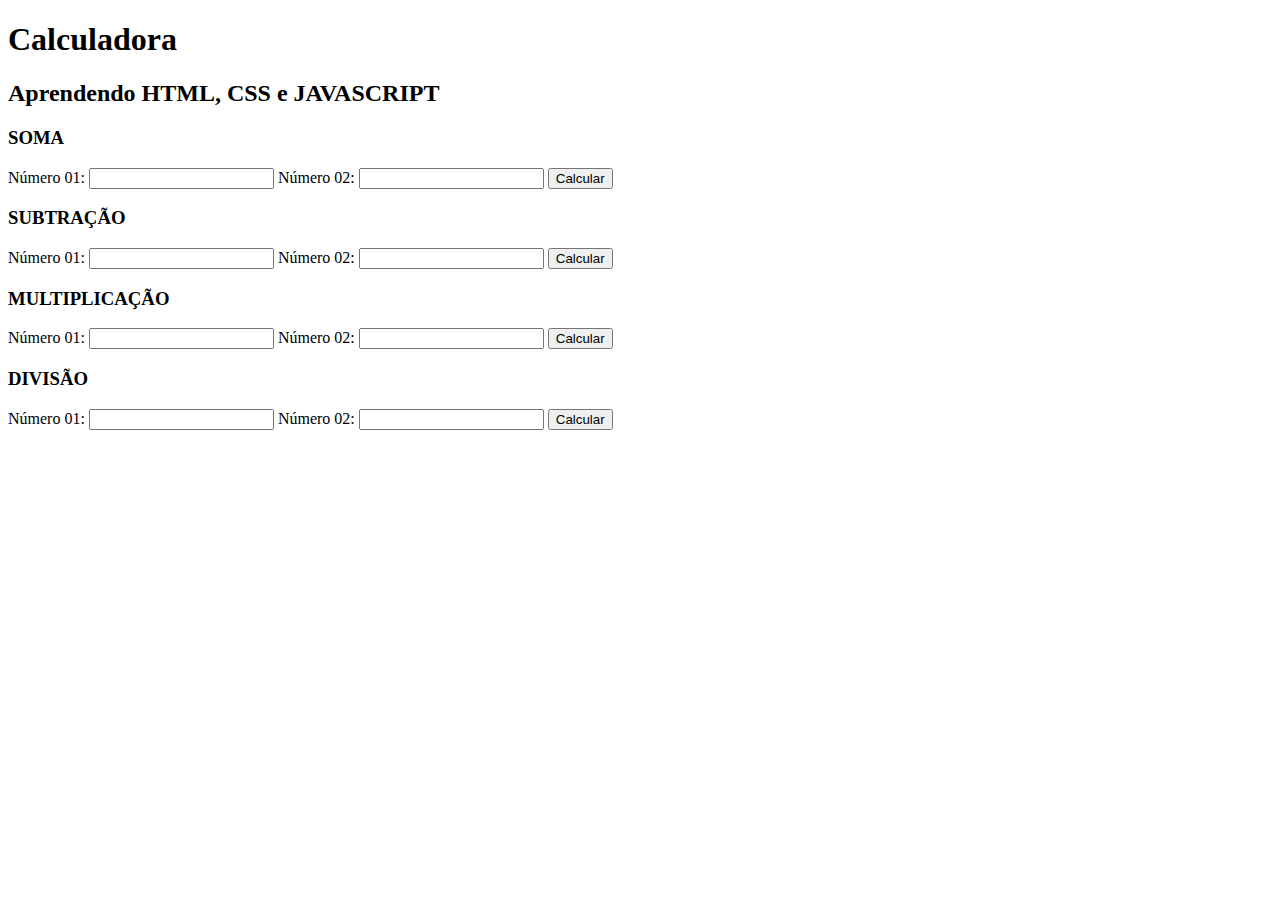
<file: Calculadora/index.html>
<!DOCTYPE html>
<html lang="en">
   <head>
      <meta charset="UTF-8">
      <meta name="viewport" content="width=device-width, initial-scale=1.0">
      <title>Calculadora</title>
   </head>
   <body>
      <h1>Calculadora</h1>
      <h2>Aprendendo HTML, CSS e JAVASCRIPT</h2>

      <section>
         <div>
            <h3>SOMA</h3>
            <label for="n1">Número 01:</label>
            <input type="number" id="n1">
            <label for="n2">Número 02:</label>
            <input type="number" id="n2">
            <button onclick="soma()">Calcular</button>
            <p id="resp_soma"></p>
         </div>

         <div>
            <h3>SUBTRAÇÃO</h3>
            <label for="n3">Número 01:</label>
            <input type="number" id="n3">
            <label for="n4">Número 02:</label>
            <input type="number" id="n4">
            <button onclick="subtrai()">Calcular</button>
            <p id="resp_subtrai"></p>
         </div>
         
         <div>
            <h3>MULTIPLICAÇÃO</h3>
            <label for="n5">Número 01:</label>
            <input type="number" id="n5">
            <label for="n6">Número 02:</label>
            <input type="number" id="n6">
            <button onclick="mult()">Calcular</button>
            <p id="resp_mult"></p>
         </div>
         
         <div>
            <h3>DIVISÃO</h3>
            <label for="n7">Número 01:</label>
            <input type="number" id="n7">
            <label for="n8">Número 02:</label>
            <input type="number" id="n8">
            <button onclick="dividir()">Calcular</button>
            <p id="resp_div"></p>
         </div>
      </section>

      <script src="script.js"></script>
   </body>
</html>
</file>
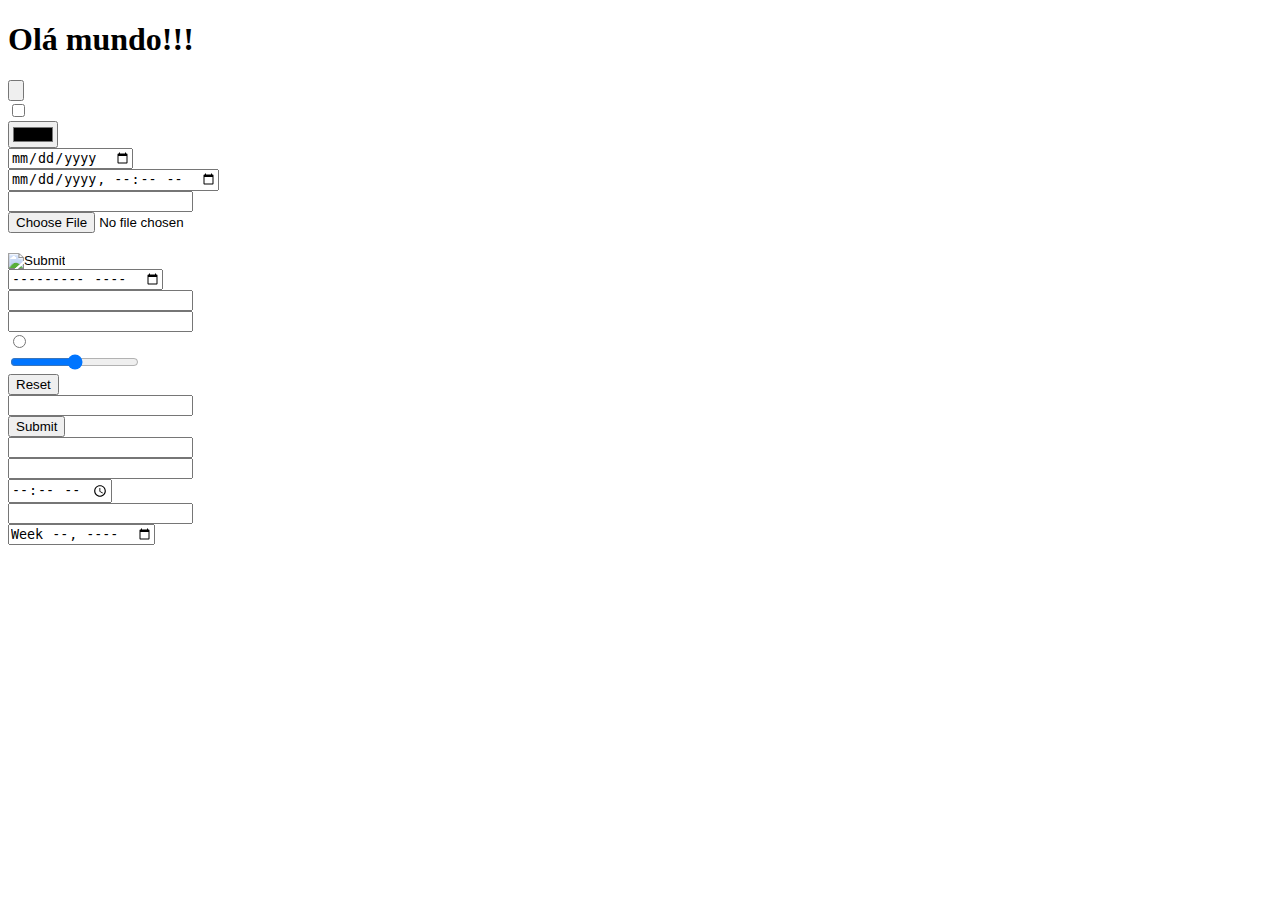
<file: curso-front/index.html>
<!DOCTYPE html>
<html lang="en">
   <head>
      <meta charset="UTF-8">
      <meta name="viewport" content="width=device-width, initial-scale=1.0">
      <title>Primeira página</title>
   </head>
   <body>
      <h1>Olá mundo!!!</h1>

    <input type="button"> <br/>
    <input type="checkbox"> <br/>
    <input type="color"> <br/>
    <input type="date"> <br/>
    <input type="datetime-local"> <br/>
    <input type="email"> <br/>
    <input type="file"> <br/>
    <input type="hidden"> <br/>
    <input type="image"> <br/>
    <input type="month"> <br/>
    <input type="number"> <br/>
    <input type="password"> <br/>
    <input type="radio"> <br/>
    <input type="range"> <br/>
    <input type="reset"> <br/>
    <input type="search"> <br/>
    <input type="submit"> <br/>
    <input type="tel"> <br/>
    <input type="text"> <br/>
    <input type="time"> <br/>
    <input type="url"> <br/>
    <input type="week"> <br/>

   </body>
</html>
</file>
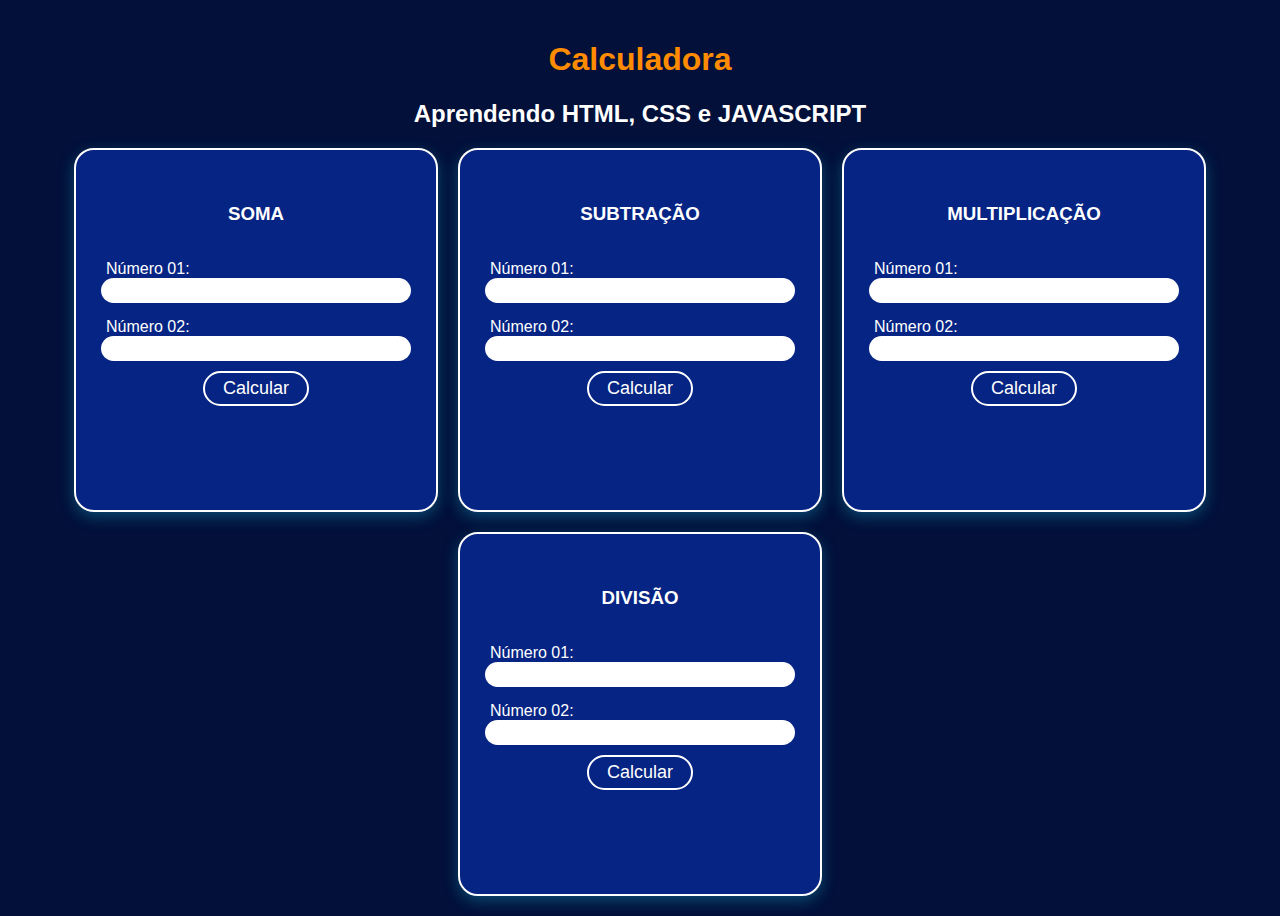
<file: curso-front/Calculadora/index.html>
<!DOCTYPE html>
<html lang="en">
   <head>
      <meta charset="UTF-8">
      <meta name="viewport" content="width=device-width, initial-scale=1.0">
      <title>Calculadora</title>
      <link rel="stylesheet" href="style.css">
   </head>
   <body>
      <h1 class="titulo">Calculadora</h1>
      <h2>Aprendendo HTML, CSS e JAVASCRIPT</h2>

      <section>
         <div>
            <h3>SOMA</h3>
            <label for="n1">Número 01:</label>
            <input type="number" id="n1">
            <label for="n2">Número 02:</label>
            <input type="number" id="n2">
            <button onclick="soma()">Calcular</button>
            <p id="resp_soma"></p>
         </div>

         <div>
            <h3>SUBTRAÇÃO</h3>
            <label for="n3">Número 01:</label>
            <input type="number" id="n3">
            <label for="n4">Número 02:</label>
            <input type="number" id="n4">
            <button onclick="subtrai()">Calcular</button>
            <p id="resp_subtrai"></p>
         </div>
         
         <div>
            <h3>MULTIPLICAÇÃO</h3>
            <label for="n5">Número 01:</label>
            <input type="number" id="n5">
            <label for="n6">Número 02:</label>
            <input type="number" id="n6">
            <button onclick="mult()">Calcular</button>
            <p id="resp_mult"></p>
         </div>
         
         <div>
            <h3>DIVISÃO</h3>
            <label for="n7">Número 01:</label>
            <input type="number" id="n7">
            <label for="n8">Número 02:</label>
            <input type="number" id="n8">
            <button onclick="dividir()">Calcular</button>
            <p id="resp_div"></p>
         </div>
      </section>

      <script src="script.js"></script>
   </body>
</html>
</file>
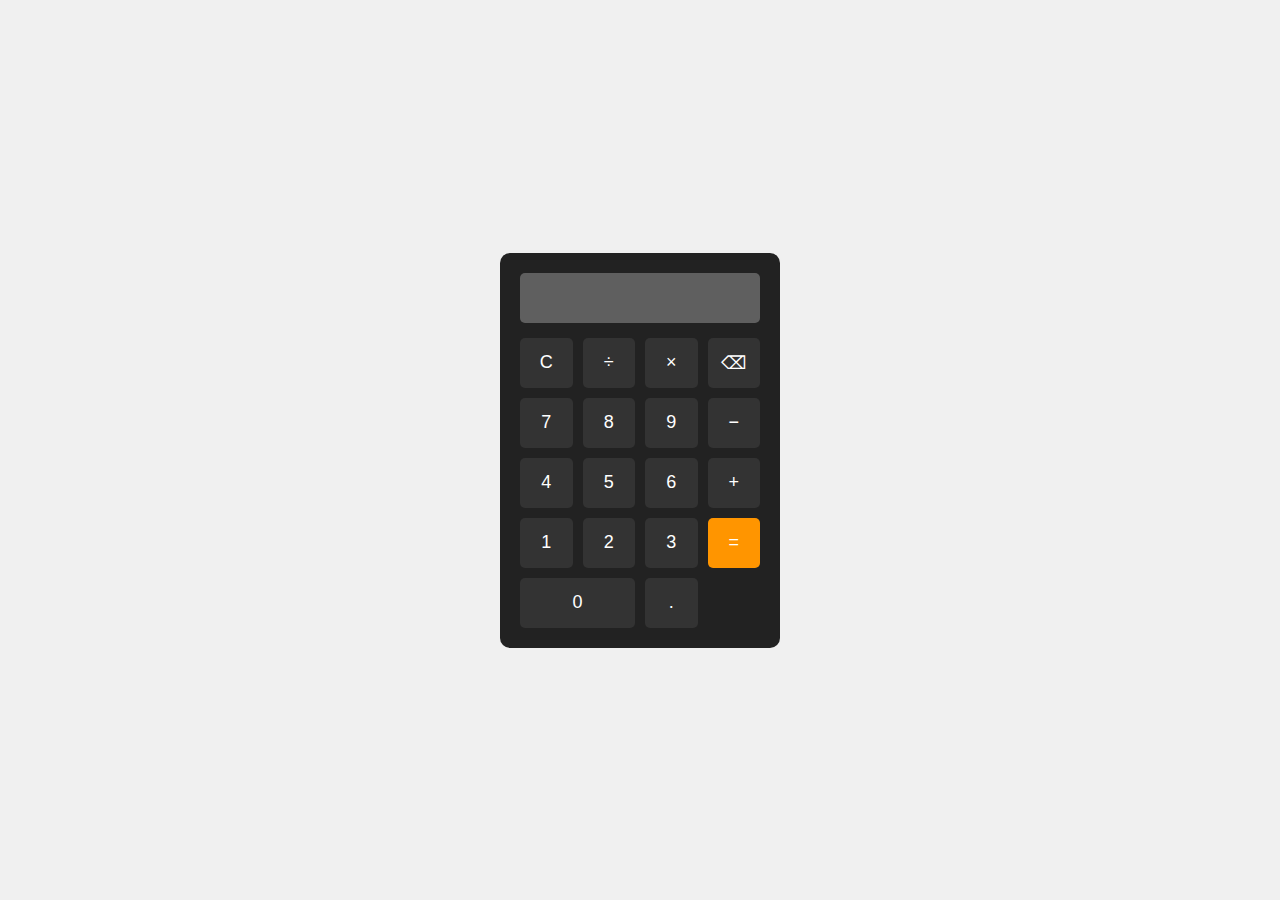
<file: curso-front/doChat/index.html>
<!DOCTYPE html>
<html lang="pt-BR">
<head>
    <meta charset="UTF-8">
    <title>Calculadora</title>
    <link rel="stylesheet" href="style.css">
</head>
<body>

    <div class="calculator">
        <input type="text" id="display" disabled>

        <div class="buttons">
            <button onclick="clearDisplay()">C</button>
            <button onclick="appendValue('/')">÷</button>
            <button onclick="appendValue('*')">×</button>
            <button onclick="deleteLast()">⌫</button>

            <button onclick="appendValue('7')">7</button>
            <button onclick="appendValue('8')">8</button>
            <button onclick="appendValue('9')">9</button>
            <button onclick="appendValue('-')">−</button>

            <button onclick="appendValue('4')">4</button>
            <button onclick="appendValue('5')">5</button>
            <button onclick="appendValue('6')">6</button>
            <button onclick="appendValue('+')">+</button>

            <button onclick="appendValue('1')">1</button>
            <button onclick="appendValue('2')">2</button>
            <button onclick="appendValue('3')">3</button>
            <button class="equal" onclick="calculate()">=</button>

            <button class="zero" onclick="appendValue('0')">0</button>
            <button onclick="appendValue('.')">.</button>
        </div>
    </div>

    <script src="script.js"></script>
</body>
</html>
</file>
<file: curso-front/Calculadora/style.css>
body {
    background-color: #02103a;
    color: white;
    margin: 0;
    padding: 20px;
    font-family: Arial, Helvetica, sans-serif; 
}

.titulo {
    color: #ff8c00;
    text-align: center;
}

h2 {
    text-align: center;
    margin-top: 20px;
    margin-bottom: 20px;
}

h3 {
    text-align: center;
    margin-top: 20px;
    margin-bottom: 20px;
}


section {
    display: flex;
    flex-direction: row;
    flex-wrap: wrap;
    gap: 20px;
    align-items: center;
    justify-content: center;

}

div {
    background-color: #052483;
    width: 300px;
    height: 300px;
    display: flex;
    flex-direction: column;
    padding: 30px;
    gap: 10px;
    align-items: center;
    justify-content: center;
    border: 2px solid #ffffff;
    border-radius: 20px;
    box-shadow: #17b2d159 0px 5px 15px;;

}

label {
    margin-bottom: -15px;
    text-align: left;
    width: 100%;
    padding: 5px;
}

input {
    width: 100%;
    border-radius: 999px;
    padding: 5px;
    border: none;
}

button {
    width: 105.5px;
    border-radius: 999px;
    padding: 5px;
    background-color: transparent;
    border: none;
    border: 2px solid #ffffff;
    color: #ffffff;
    font-size: 18px;
    transition: all 200ms linear;
}

button:hover {
    cursor: pointer;
    color: #02103a;
    background-color: #ffffff;

}

p {
    font-size: 30px;
    font-weight: 700px;
    
}
</file>
<file: curso-front/doChat/style.css>
* {
    box-sizing: border-box;
    font-family: Arial, sans-serif;
}

body {
    height: 100vh;
    margin: 0;
    display: flex;
    justify-content: center;
    align-items: center;
    background: #f0f0f0;
}

.calculator {
    background: #222;
    padding: 20px;
    border-radius: 10px;
    width: 280px;
}

#display {
    width: 100%;
    height: 50px;
    margin-bottom: 15px;
    font-size: 24px;
    text-align: right;
    padding: 10px;
    border: none;
    border-radius: 5px;
    color: #ffffff;
}

.buttons {
    display: grid;
    grid-template-columns: repeat(4, 1fr);
    gap: 10px;
}

button {
    height: 50px;
    font-size: 18px;
    border: none;
    border-radius: 5px;
    cursor: pointer;
}

button:hover {
    opacity: 0.9;
}

button.equal {
    grid-row: span 2;
    background: #ff9500;
    color: #fff;
}

button.zero {
    grid-column: span 2;
}

button:not(.equal) {
    background: #333;
    color: #fff;
}
</file>
